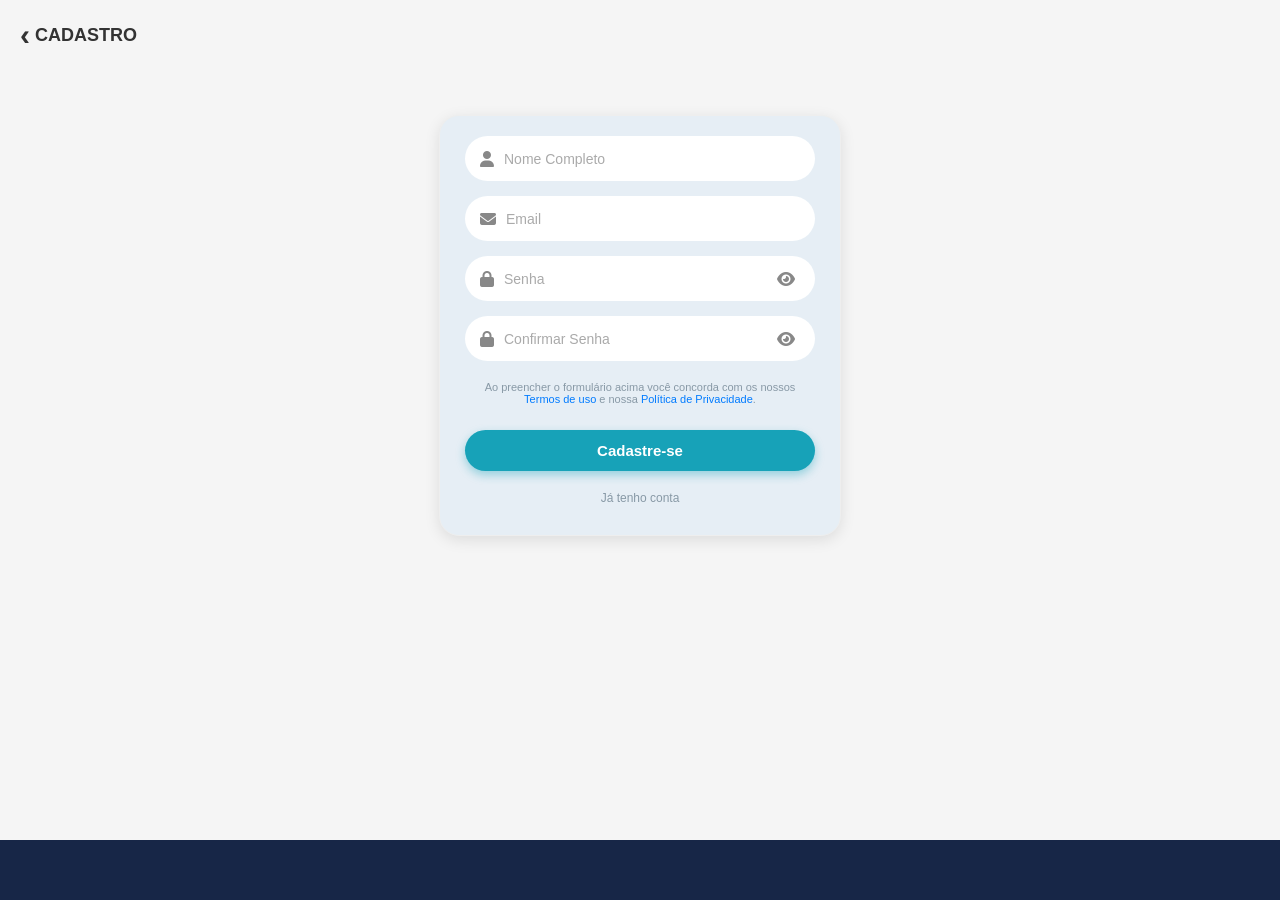
<file: cadastro.html>
<!DOCTYPE html>
<html lang="pt-br">
<head>
  <meta charset="UTF-8" />
  <meta name="viewport" content="width=device-width, initial-scale=1.0" />
  <link rel="stylesheet" href="cadastro.css" />
  <link rel="stylesheet" href="https://cdnjs.cloudflare.com/ajax/libs/font-awesome/6.5.1/css/all.min.css" integrity="sha512-DTOQO9RWCH3ppGqcWaEA1BIZOC6xxalwEsw9c2QQeAIftl+Vegovlnee1c9QX4TctnWMn13TZye+giMm8e2LwA==" crossorigin="anonymous" referrerpolicy="no-referrer" />
  <title>Cadastro</title>
</head>
<body>
  <div class="container-cadastro">
    <header class="header-cadastro">
      <a href="login.html" class="back-link">
        <span class="back-arrow">&#x2039;</span> CADASTRO
      </a>
    </header>

    <main class="main-content">
      <form id="formCadastro" class="formulario" action="cadastrar" method="POST">
        
        <div class="campo">
          <i class="fas fa-user icon"></i>
          <input type="text" id="nome" name="nome" placeholder="Nome Completo" required />
        </div>

        <div class="campo">
          <i class="fas fa-envelope icon"></i>
          <input type="email" id="email" name="email" placeholder="Email" required />
        </div>

        <div class="campo campo-senha">
          <i class="fas fa-lock icon"></i>
          <input type="password" id="senha" name="senha" placeholder="Senha" required />
          <i class="fas fa-eye toggle-senha" onclick="togglePassword('senha')"></i>
        </div>

        <div class="campo campo-senha">
          <i class="fas fa-lock icon"></i>
          <input type="password" id="confirmar" name="confirmar" placeholder="Confirmar Senha" required />
          <i class="fas fa-eye toggle-senha" onclick="togglePassword('confirmar')"></i>
        </div>

        <p class="aviso-termos">
          Ao preencher o formulário acima você concorda com os nossos <a href="#">Termos de uso</a> e nossa <a href="#">Política de Privacidade</a>.
        </p>

        <button type="submit" class="botao">Cadastre-se</button>
        
        <a href="login.html" class="link-temConta">Já tenho conta</a>

      </form>
    </main>

    <footer class="footer-bar"></footer>

  </div>

  <script>
    function togglePassword(idCampo) {
        const campo = document.getElementById(idCampo);
        const icon = campo.nextElementSibling;
        if (campo.type === 'password') {
            campo.type = 'text';
            icon.classList.remove('fa-eye');
            icon.classList.add('fa-eye-slash');
        } else {
            campo.type = 'password';
            icon.classList.remove('fa-eye-slash');
            icon.classList.add('fa-eye');
        }
    }

    document.getElementById('formCadastro').addEventListener('submit', function(event) {
        event.preventDefault();

        const nome = document.getElementById('nome').value;
        const email = document.getElementById('email').value;
        const senha = document.getElementById('senha').value;
        const confirmar = document.getElementById('confirmar').value;

        if (senha !== confirmar) {
            alert("Erro: As senhas não coincidem. Por favor, verifique.");
            document.getElementById('senha').value = '';
            document.getElementById('confirmar').value = '';
            document.getElementById('senha').focus();
            return;
        }

        let usuarios = JSON.parse(localStorage.getItem('usuarios')) || [];

        const usuarioExistente = usuarios.find(user => user.email === email);
        if (usuarioExistente) {
            alert("Erro: Este e-mail já está cadastrado. Tente fazer login ou recuperar a senha.");
            return;
        }

        const novoUsuario = { nome, email, senha };
        usuarios.push(novoUsuario);
        localStorage.setItem('usuarios', JSON.stringify(usuarios));

        alert("Cadastro realizado com sucesso! Você já pode fazer login.");
        
        window.location.href = "login.html";
    });
  </script>
</body>
</html>
</file>
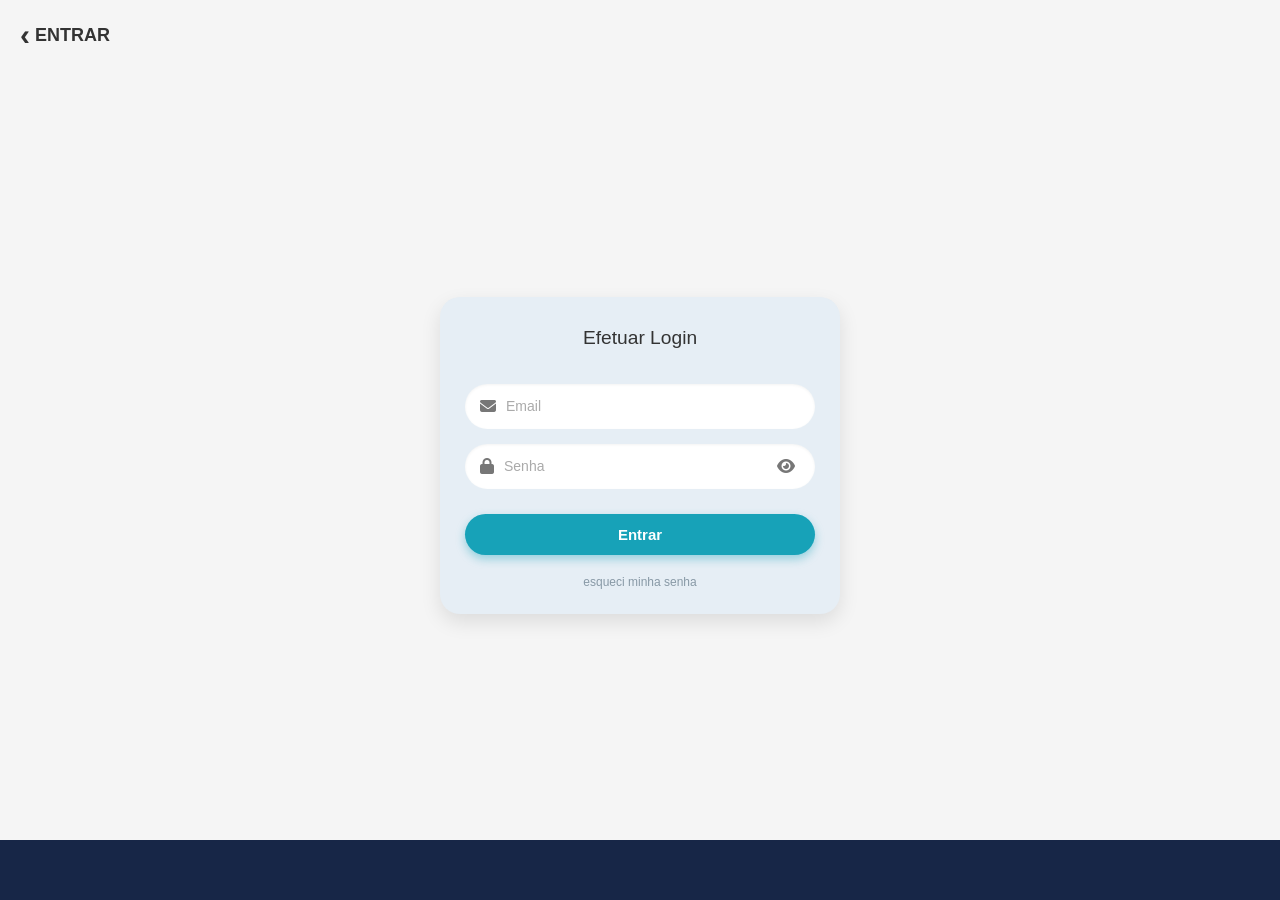
<file: login.html>
<!DOCTYPE html>
<html lang="pt-br">
<head>
    <meta charset="UTF-8">
    <meta name="viewport" content="width=device-width, initial-scale=1.0">
    <title>Login</title>
    <link rel="stylesheet" href="login.css">
    <link rel="stylesheet" href="https://cdnjs.cloudflare.com/ajax/libs/font-awesome/6.5.1/css/all.min.css" integrity="sha512-DTOQO9RWCH3ppGqcWaEA1BIZOC6xxalwEsw9c2QQeAIftl+Vegovlnee1c9QX4TctnWMn13TZye+giMm8e2LwA==" crossorigin="anonymous" referrerpolicy="no-referrer" />
</head>
<body>
    <div class="container-login">
        <header class="header-login">
            <a href="index.html" class="back-link">
                <span class="back-arrow">&#x2039;</span> ENTRAR
            </a>
        </header>

        <main class="main-content">
            <form id="formLogin" class="formulario">
                <h3 class="titulo-login">Efetuar Login</h3>
                
                <div class="campo">
                    <i class="fas fa-envelope icon"></i>
                    <input type="email" id="email" placeholder="Email" required>
                </div>

                <div class="campo campo-senha">
                    <i class="fas fa-lock icon"></i>
                    <input type="password" id="senha" placeholder="Senha" required>
                    <i class="fas fa-eye toggle-senha" onclick="togglePassword('senha')"></i>
                </div>

                <button type="submit" class="botao">Entrar</button>

                <a href="recuperarsenha.html" class="link-recuperar">esqueci minha senha</a>
            </form>
        </main>
        
        <footer class="footer-bar"></footer>
    </div>

    <script>
        function togglePassword(idCampo) {
            const campo = document.getElementById(idCampo);
            const icon = campo.nextElementSibling;
            if (campo.type === 'password') {
                campo.type = 'text';
                icon.classList.remove('fa-eye');
                icon.classList.add('fa-eye-slash');
            } else {
                campo.type = 'password';
                icon.classList.remove('fa-eye-slash');
                icon.classList.add('fa-eye');
            }
        }

        function validarLogin(event) {
            event.preventDefault();

            const email = document.getElementById('email').value;
            const senha = document.getElementById('senha').value;

            let usuarios = JSON.parse(localStorage.getItem('usuarios')) || [];

            const usuarioEncontrado = usuarios.find(user => user.email === email);

            if (!usuarioEncontrado) {
                alert("Erro: E-mail não cadastrado. Cadastre-se primeiro!");
                return false;
            }

            if (usuarioEncontrado.senha === senha) {
                alert(`Login bem-sucedido! Bem-vindo(a), ${usuarioEncontrado.nome || 'Cliente'}! Redirecionando para Orçamento...`);
                
                window.location.href = "orcamento.html"; 
                
                return true;
            } else {
                alert("Erro: Senha incorreta.");
                return false;
            }
        }

        document.getElementById('formLogin').addEventListener('submit', validarLogin);
    </script>
</body>
</html>
</file>
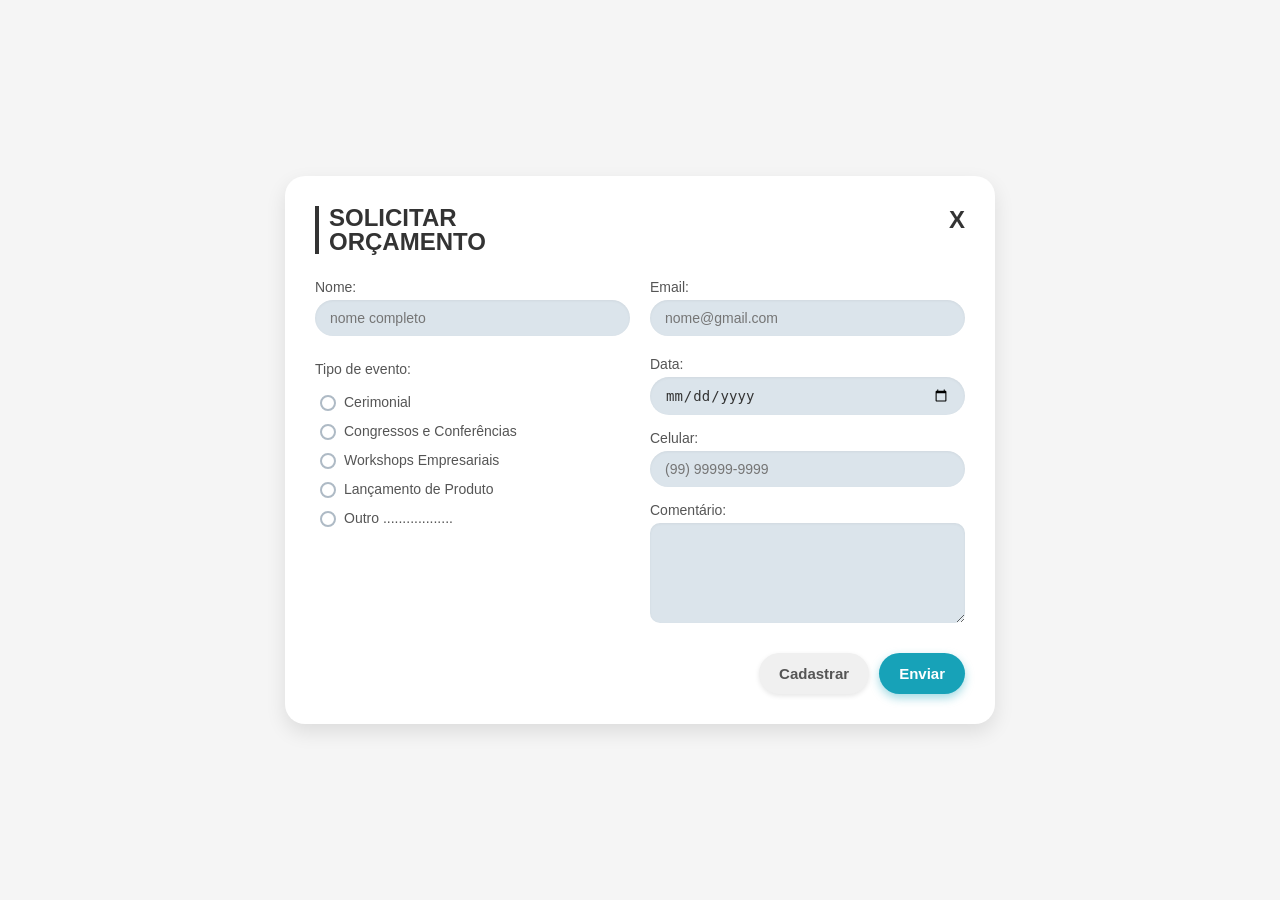
<file: orcamento.html>
<!DOCTYPE html>
<html lang="pt-br">
<head>
    <meta charset="UTF-8">
    <meta name="viewport" content="width=device-width, initial-width, initial-scale=1.0">
    <title>Solicitar Orçamento</title>
    <link rel="stylesheet" href="orcamento.css">
</head>
<body>
    
    <div class="modal-backdrop">
        <div class="orcamento-container">
            <header class="orcamento-header">
                <h1 class="titulo-orcamento">SOLICITAR<br>ORÇAMENTO</h1>
                <span class="close-button" onclick="fecharModal()">X</span>
            </header>

            <form id="formOrcamento" class="formulario">
                
                <div class="linha-campos">
                    <div class="campo-rotulo">
                        <label for="nome">Nome:</label>
                        <input type="text" id="nome" name="nome" placeholder="nome completo" required />
                    </div>
                    <div class="campo-rotulo">
                        <label for="email">Email:</label>
                        <input type="email" id="email" name="email" placeholder="nome@gmail.com" required />
                    </div>
                </div>

                <div class="linha-campos">
                    <div class="tipo-evento-group">
                        <label>Tipo de evento:</label>
                        <div class="radio-opcoes">
                            <label><input type="radio" name="tipoEvento" value="Cerimonial" required> Cerimonial</label>
                            <label><input type="radio" name="tipoEvento" value="Congressos e Conferências"> Congressos e Conferências</label>
                            <label><input type="radio" name="tipoEvento" value="Workshops Empresariais"> Workshops Empresariais</label>
                            <label><input type="radio" name="tipoEvento" value="Lançamento de Produto"> Lançamento de Produto</label>
                            <label><input type="radio" name="tipoEvento" value="Outro"> Outro ..................</label>
                        </div>
                    </div>

                    <div class="campos-direita">
                        
                        <div class="campo-rotulo">
                            <label for="dataEvento">Data:</label>
                            <input type="date" id="dataEvento" name="dataEvento" required /> 
                        </div>
                        
                        <div class="campo-rotulo">
                            <label for="celular">Celular:</label>
                            <input 
                                type="tel" 
                                id="celular" 
                                name="celular" 
                                placeholder="(99) 99999-9999" 
                                required 
                                maxlength="15" 
                                onkeypress="return event.charCode >= 48 && event.charCode <= 57" />
                        </div>
                        
                        <div class="campo-rotulo comentario-group">
                            <label for="comentario">Comentário:</label>
                            <textarea id="comentario" name="comentario"></textarea>
                        </div>
                    </div>
                </div>

                <div class="botoes-duplos">
                    <button type="button" class="botao-cadastrar" onclick="window.location.href='cadastro.html'">Cadastrar</button> 
                    
                    <button type="submit" class="botao-enviar">Enviar</button>
                </div>

            </form>
        </div>
    </div>

    <script>
        const NUMERO_LUCIANO = '556194126644'; 

        function fecharModal() {
             console.log("Fechando modal...");
        }

        function formatarCelular(input) {
            let value = input.value.replace(/\D/g, ""); 
            value = value.substring(0, 11);
            let formattedValue = '';
            if (value.length > 0) {
                formattedValue += '(' + value.substring(0, 2);
            }
            if (value.length > 2) {
                formattedValue += ') ' + value.substring(2, 7);
            }
            if (value.length > 7) {
                formattedValue += '-' + value.substring(7, 11);
            }
            input.value = formattedValue;
        }

        document.getElementById('celular').addEventListener('input', function() {
            formatarCelular(this);
        });

        document.getElementById('formOrcamento').addEventListener('submit', function(event) {
            event.preventDefault();

            const celularInput = document.getElementById('celular');
            const celularLimpo = celularInput.value.replace(/\D/g, "");
            if (celularLimpo.length < 10 || celularLimpo.length > 11) { 
                alert("Por favor, preencha o campo Celular com um DDD e número válidos (10 ou 11 dígitos).");
                celularInput.focus();
                return;
            }

            const nome = document.getElementById('nome').value;
            const email = document.getElementById('email').value;
            const dataEvento = document.getElementById('dataEvento').value;
            const comentario = document.getElementById('comentario').value;
            const tipoEventoElement = document.querySelector('input[name="tipoEvento"]:checked');
            const tipoEvento = tipoEventoElement ? tipoEventoElement.value : 'Não informado';

            let mensagem = `*🚨 NOVA SOLICITAÇÃO DE ORÇAMENTO (via Website) 🚨*%0A%0A`;
            mensagem += `Prezado Luciano,%0A`;
            mensagem += `Recebemos uma nova solicitação de orçamento com os seguintes detalhes:%0A%0A`;
            mensagem += `*DADOS DO CLIENTE*%0A`;
            mensagem += `---------------------------------%0A`;
            mensagem += `*Nome:* ${nome}%0A`;
            mensagem += `*Email:* ${email}%0A`;
            mensagem += `*Celular:* ${celularInput.value}%0A%0A`;
            mensagem += `*DETALHES DO EVENTO*%0A`;
            mensagem += `---------------------------------%0A`;
            mensagem += `*Tipo de Evento:* ${tipoEvento}%0A`;
            mensagem += `*Data Sugerida:* ${dataEvento}%0A`;
            mensagem += `*Comentário/Necessidades Adicionais:* ${comentario || 'N/A'}%0A%0A`;
            mensagem += `Aguardamos o seu contato para darmos continuidade ao processo.%0A`;
            mensagem += `Att.,%0AEquipe do Site`;

            const linkWhatsApp = `https://wa.me/${NUMERO_LUCIANO}?text=${mensagem}`;
            window.open(linkWhatsApp, '_blank');
            alert("A solicitação de orçamento será aberta no WhatsApp do Luciano. Por favor, confirme o envio.");
            this.reset();
        });
    </script>
</body>
</html>
</file>
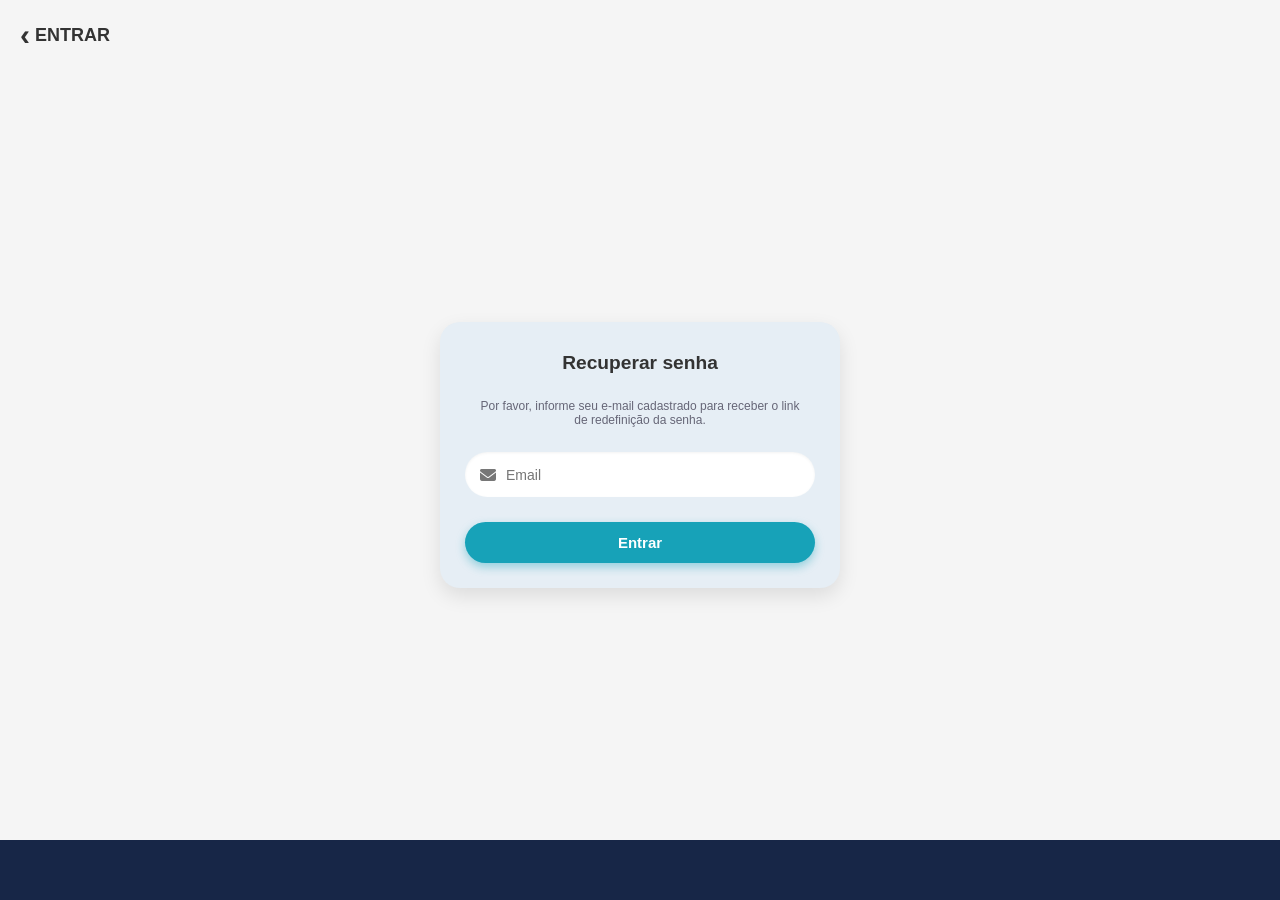
<file: recuperarsenha.html>
<!DOCTYPE html>
<html lang="pt-br">
<head>
    <meta charset="UTF-8">
    <meta name="viewport" content="width=device-width, initial-scale=1.0">
    <title>Recuperar Senha</title>
    <link rel="stylesheet" href="recuperarsenha.css">
    <link rel="stylesheet" href="https://cdnjs.cloudflare.com/ajax/libs/font-awesome/6.5.1/css/all.min.css" integrity="sha512-DTOQO9RWCH3ppGqcWaEA1BIZOC6xxalwEsw9c2QQeAIftl+Vegovlnee1c9QX4TctnWMn13TZye+giMm8e2LwA==" crossorigin="anonymous" referrerpolicy="no-referrer" />
</head>
<body>
    <div class="container-recuperar">
        <header class="header-login">
            <a href="login.html" class="back-link">
                <span class="back-arrow">&#x2039;</span> ENTRAR
            </a>
        </header>

        <main class="main-content">
            <form id="recuperarsenhaForm" class="formulario" onsubmit="return iniciarRecuperacao(event)">
                <h3 class="titulo-recuperar">Recuperar senha</h3>
                <p class="descricao-recuperar">Por favor, informe seu e-mail cadastrado para receber o link de redefinição da senha.</p>
                
                <div class="campo">
                    <i class="fas fa-envelope icon"></i>
                    <input type="email" id="email" placeholder="Email" required />
                </div>
                
                <button type="submit" class="botao">Entrar</button>
            </form>

            <form id="redefinirSenhaForm" class="formulario" style="display:none; flex-direction: column;" onsubmit="return redefinirSenha(event)">
                <h3 class="titulo-recuperar">Nova Senha</h3>
                <p class="descricao-recuperar">Digite sua nova senha. Você já confirmou seu e-mail.</p>
                
                <div class="campo">
                    <i class="fas fa-lock icon"></i>
                    <input type="password" id="novaSenha" placeholder="Nova Senha" required />
                </div>
                
                <div class="campo">
                    <i class="fas fa-lock icon"></i>
                    <input type="password" id="confirmarNovaSenha" placeholder="Confirmar Nova Senha" required />
                </div>
                
                <input type="hidden" id="emailRedefinicao" /> 
                <button type="submit" class="botao">Redefinir</button>
            </form>
        </main>
        
        <footer class="footer-bar"></footer>
    </div>

    <script>
        // Função para simular o processo de recuperação e redefinição via localStorage
        let emailParaRedefinicao = null; 

        function iniciarRecuperacao(event) {
            event.preventDefault(); 
            
            const email = document.getElementById('email').value;
            let usuarios = JSON.parse(localStorage.getItem('usuarios')) || [];
            const usuarioEncontrado = usuarios.find(user => user.email === email);

            if (!usuarioEncontrado) {
                alert("Erro: E-mail não cadastrado.");
                return false;
            }

            alert(`E-mail encontrado! (Simulação: Foi enviado um token para ${email}). Clique OK para redefinir.`);
            
            emailParaRedefinicao = email;
            
            document.getElementById('recuperarsenhaForm').style.display = 'none';
            
            // Exibe o formulário de redefinição como 'flex' para o CSS funcionar
            const redefinirForm = document.getElementById('redefinirSenhaForm');
            redefinirForm.style.display = 'flex';
            redefinirForm.style.gap = '15px'; // Adiciona o gap manualmente
            
            document.getElementById('emailRedefinicao').value = email;
            
            return false;
        }

        function redefinirSenha(event) {
            event.preventDefault();

            const novaSenha = document.getElementById('novaSenha').value;
            const confirmarNovaSenha = document.getElementById('confirmarNovaSenha').value;
            const email = document.getElementById('emailRedefinicao').value;

            if (novaSenha.length < 5) {
                 alert("A senha deve ter pelo menos 5 caracteres.");
                 return false;
            }
            
            if (novaSenha !== confirmarNovaSenha) {
                alert("Erro: As novas senhas não coincidem.");
                return false;
            }

            let usuarios = JSON.parse(localStorage.getItem('usuarios')) || [];
            
            const index = usuarios.findIndex(user => user.email === email);

            if (index !== -1) {
                usuarios[index].senha = novaSenha;
                localStorage.setItem('usuarios', JSON.stringify(usuarios));
                
                alert("Senha redefinida com sucesso! Você será redirecionado para o login.");
                window.location.href = "login.html"; 
            } else {
                alert("Erro interno: Usuário não encontrado.");
            }
            return false;
        }
    </script>
</body>
</html>
</file>
<file: cadastro.css>
body {
  font-family: 'Segoe UI', Tahoma, Geneva, Verdana, sans-serif;
  background-color: #f5f5f5;
  margin: 0;
  padding: 0;
  text-align: center;
  display: flex;
  flex-direction: column;
  min-height: 100vh;
}

.container-cadastro {
  display: flex;
  flex-direction: column;
  flex-grow: 1; 
  position: relative; 
}

.header-cadastro {
  padding: 20px 0;
  text-align: left;
  margin: 0 20px;
}

.back-link {
  text-decoration: none;
  color: #333;
  font-size: 18px;
  font-weight: bold;
  display: flex;
  align-items: center;
}

.back-arrow {
  font-size: 30px;
  margin-right: 5px;
  line-height: 1;
}

.main-content {
  flex-grow: 1; 
  display: flex;
  justify-content: center;
  align-items: flex-start;
  padding-top: 5vh;
}

.formulario {
  background-color: #e6eef5; 
  padding: 20px 25px;
  margin: 0 auto;
  width: 90%;
  max-width: 350px;
  border-radius: 20px;
  display: flex;
  flex-direction: column;
  gap: 15px;
  box-shadow: 0 4px 15px rgba(0, 0, 0, 0.1); 
  border: 1px solid #eee;
}

.campo {
  display: flex;
  align-items: center;
  background-color: #fff;
  border-radius: 30px;
  padding: 0 15px;
  height: 45px;
}

.icon {
  color: #888;
  font-size: 16px;
  margin-right: 10px;
}

.campo input {
  width: 100%;
  padding: 0;
  border: none;
  background-color: transparent;
  font-size: 14px;
  outline: none;
  height: 100%;
}

.campo input::placeholder {
  color: #aaa;
}

.campo-senha {
  position: relative;
}

.toggle-senha {
  color: #888;
  cursor: pointer;
  position: absolute;
  right: 15px;
  padding: 5px;
}

.aviso-termos {
  font-size: 11px;
  color: #8899a6;
  text-align: center;
  margin: 5px 0 10px 0;
  padding: 0 10px;
}

.aviso-termos a {
  color: #007bff;
  text-decoration: none;
  font-weight: 500;
}

.botao {
  background-color: #17a2b8;
  color: white;
  border: none;
  border-radius: 30px;
  padding: 12px;
  font-size: 15px;
  font-weight: bold;
  cursor: pointer;
  transition: background-color 0.3s ease;
  box-shadow: 0 4px 10px rgba(23, 162, 184, 0.4);
}

.botao:hover {
  background-color: #138496;
}

.link-temConta {
  font-size: 12px;
  color: #8899a6;
  text-decoration: none;
  margin-top: 5px;
  margin-bottom: 10px;
}

.footer-bar {
  background-color: #172647;
  height: 60px;
  width: 100%;
  margin-top: auto; 
}
</file>
<file: login.css>
body {
    font-family: 'Segoe UI', Tahoma, Geneva, Verdana, sans-serif;
    background-color: #f5f5f5;
    margin: 0;
    padding: 0;
    text-align: center;
    display: flex;
    flex-direction: column;
    min-height: 100vh;
}

.container-login {
    display: flex;
    flex-direction: column;
    flex-grow: 1;
    position: relative;
}

.header-login {
    padding: 20px 0;
    text-align: left;
    margin: 0 20px;
}

.back-link {
    text-decoration: none;
    color: #333;
    font-size: 18px;
    font-weight: bold;
    display: flex;
    align-items: center;
}

.back-arrow {
    font-size: 30px;
    margin-right: 5px;
    line-height: 1;
}

.main-content {
    flex-grow: 1;
    display: flex;
    justify-content: center;
    align-items: center;
    padding: 20px;
}

.formulario {
    background-color: #e6eef5; 
    padding: 30px 25px 25px;
    margin: 0 auto;
    width: 90%;
    max-width: 350px;
    border-radius: 20px;
    display: flex;
    flex-direction: column;
    gap: 15px;
    box-shadow: 0 8px 20px rgba(0, 0, 0, 0.1); 
}

.titulo-login {
    font-size: 1.2rem;
    color: #333;
    margin: 0 0 20px 0;
    font-weight: 500;
}

.campo {
    display: flex;
    align-items: center;
    background-color: #fff;
    border-radius: 30px;
    padding: 0 15px;
    height: 45px;
    box-shadow: inset 0 1px 3px rgba(0, 0, 0, 0.05);
}

.icon {
    color: #777;
    font-size: 16px;
    margin-right: 10px;
}

.campo input {
    width: 100%;
    padding: 0;
    border: none;
    background-color: transparent;
    font-size: 14px;
    outline: none;
    height: 100%;
}

.campo input::placeholder {
    color: #aaa;
}

.campo-senha {
    position: relative;
}

.toggle-senha {
    color: #777;
    cursor: pointer;
    position: absolute;
    right: 15px;
    padding: 5px;
}

.botao {
    background-color: #17a2b8;
    color: white;
    border: none;
    border-radius: 30px;
    padding: 12px;
    font-size: 15px;
    font-weight: bold;
    cursor: pointer;
    transition: background-color 0.3s ease;
    margin-top: 10px;
    box-shadow: 0 4px 10px rgba(23, 162, 184, 0.4);
}

.botao:hover {
    background-color: #138496;
}

.link-recuperar {
    font-size: 12px;
    color: #8899a6;
    text-decoration: none;
    margin-top: 5px;
}

.footer-bar {
    background-color: #172647;
    height: 60px;
    width: 100%;
    margin-top: auto;
}
</file>
<file: orcamento.css>
body {
    font-family: 'Segoe UI', Tahoma, Geneva, Verdana, sans-serif;
    background-color: #f5f5f5;
    margin: 0;
    display: flex;
    justify-content: center;
    align-items: center;
    min-height: 100vh;
}

.modal-backdrop {
    width: 100%;
    height: 100%;
    display: flex;
    justify-content: center;
    align-items: center;
}

.orcamento-container {
    background-color: #ffffff;
    padding: 30px;
    width: 90%;
    max-width: 650px;
    border-radius: 20px;
    box-shadow: 0 8px 20px rgba(0, 0, 0, 0.1); 
    text-align: left;
}

.orcamento-header {
    display: flex;
    justify-content: space-between;
    align-items: flex-start;
    margin-bottom: 25px;
}

.titulo-orcamento {
    font-size: 24px;
    font-weight: 700;
    color: #333;
    line-height: 1;
    border-left: 4px solid #333;
    padding-left: 10px;
    text-transform: uppercase;
    margin: 0;
}

.close-button {
    font-size: 24px;
    color: #333;
    cursor: pointer;
    font-weight: bold;
}

.formulario {
    display: flex;
    flex-direction: column;
    gap: 20px;
}

.linha-campos {
    display: flex;
    gap: 20px;
    align-items: flex-start; 
}

@media (max-width: 600px) {
    .linha-campos {
        flex-direction: column;
    }
}

.campo-rotulo {
    flex: 1;
    display: flex;
    flex-direction: column;
    gap: 5px;
    margin-bottom: 0; 
}

.campo-rotulo label {
    font-size: 14px;
    font-weight: 500;
    color: #555;
}

.campo-rotulo input[type="text"],
.campo-rotulo input[type="email"],
.campo-rotulo input[type="tel"],
.campo-rotulo input[type="date"],
.campo-rotulo textarea {
    padding: 10px 15px;
    border: none;
    background-color: #dbe4eb;
    border-radius: 20px;
    font-size: 14px;
    color: #333;
    box-shadow: inset 0 1px 3px rgba(0, 0, 0, 0.05);
    -webkit-appearance: none;
    -moz-appearance: none;
    appearance: none;
}

.campo-rotulo textarea {
    border-radius: 10px;
    resize: vertical;
    min-height: 80px;
}

.tipo-evento-group {
    flex: 1; 
    display: flex;
    flex-direction: column;
    gap: 10px;
    padding-top: 5px;
}

.tipo-evento-group > label {
    font-size: 14px;
    font-weight: 500;
    color: #555;
    margin-bottom: 5px;
}

.radio-opcoes {
    display: flex;
    flex-direction: column;
    gap: 10px;
}

.radio-opcoes label {
    font-size: 14px;
    color: #555;
    display: flex;
    align-items: center;
    cursor: pointer;
}

.radio-opcoes input[type="radio"] {
    -webkit-appearance: none;
    -moz-appearance: none;
    appearance: none;
    width: 16px;
    height: 16px;
    border: 2px solid #aebac5; 
    border-radius: 50%;
    margin-right: 8px;
    position: relative;
    outline: none;
    cursor: pointer;
    background-color: #fff; 
}

.radio-opcoes input[type="radio"]:checked {
    border-color: #17a2b8; 
}

.radio-opcoes input[type="radio"]:checked::before {
    content: '';
    width: 8px;
    height: 8px;
    background-color: #17a2b8; 
    border-radius: 50%;
    position: absolute;
    top: 50%;
    left: 50%;
    transform: translate(-50%, -50%);
}

.campos-direita {
    flex: 1;
    display: flex;
    flex-direction: column;
    gap: 15px; 
}

.botoes-duplos {
    display: flex;
    justify-content: flex-end; 
    gap: 10px;
    margin-top: 10px;
}

.botoes-duplos button {
    border: none;
    border-radius: 30px;
    padding: 12px 20px;
    font-size: 15px;
    font-weight: bold;
    cursor: pointer;
    transition: background-color 0.3s ease;
    width: auto;
}

.botao-enviar {
    background-color: #17a2b8;
    color: white;
    box-shadow: 0 4px 10px rgba(23, 162, 184, 0.4);
}

.botao-enviar:hover {
    background-color: #138496;
}

.botao-cadastrar {
    background-color: #f0f0f0; 
    color: #555;
    box-shadow: 0 2px 5px rgba(0, 0, 0, 0.1);
}

.botao-cadastrar:hover {
    background-color: #e0e0e0;
}
</file>
<file: recuperarsenha.css>
body {
    font-family: 'Segoe UI', Tahoma, Geneva, Verdana, sans-serif;
    background-color: #f5f5f5; 
    margin: 0;
    padding: 0;
    text-align: center;
    display: flex;
    flex-direction: column;
    min-height: 100vh;
}

.container-recuperar {
    display: flex;
    flex-direction: column;
    flex-grow: 1; 
}

.header-login {
    padding: 20px 0;
    text-align: left;
    margin: 0 20px;
}

.back-link {
    text-decoration: none;
    color: #333;
    font-size: 18px;
    font-weight: bold;
    display: flex;
    align-items: center;
}

.back-arrow {
    font-size: 30px;
    margin-right: 5px;
    line-height: 1;
}

.main-content {
    flex-grow: 1;
    display: flex;
    justify-content: center;
    align-items: center; 
    padding: 20px;
}

.formulario {
    background-color: #e6eef5; 
    padding: 30px 25px 25px;
    margin: 0 auto;
    width: 90%;
    max-width: 350px;
    border-radius: 20px;
    display: flex;
    flex-direction: column;
    gap: 15px;
    box-shadow: 0 8px 20px rgba(0, 0, 0, 0.1); 
}

.titulo-recuperar {
    font-size: 1.2rem;
    color: #333;
    margin: 0 0 10px 0;
    font-weight: 600;
    text-align: center;
}

.descricao-recuperar {
    font-size: 12px;
    color: #667;
    margin: 0 0 10px 0;
    text-align: center;
    padding: 0 10px;
}

.campo {
    display: flex;
    align-items: center;
    background-color: #fff;
    border-radius: 30px;
    padding: 0 15px;
    height: 45px;
    box-shadow: inset 0 1px 3px rgba(0, 0, 0, 0.05);
}

.icon {
    color: #777;
    font-size: 16px;
    margin-right: 10px;
}

.campo input {
    width: 100%;
    padding: 0;
    border: none;
    background-color: transparent;
    font-size: 14px;
    outline: none;
    height: 100%;
}

.botao {
    background-color: #17a2b8;
    color: white;
    border: none;
    border-radius: 30px;
    padding: 12px;
    font-size: 15px;
    font-weight: bold;
    cursor: pointer;
    transition: background-color 0.3s ease;
    margin-top: 10px;
    box-shadow: 0 4px 10px rgba(23, 162, 184, 0.4);
}

.botao:hover {
    background-color: #138496;
}

.footer-bar {
    background-color: #172647;
    height: 60px;
    width: 100%;
    margin-top: auto; 
}
</file>
